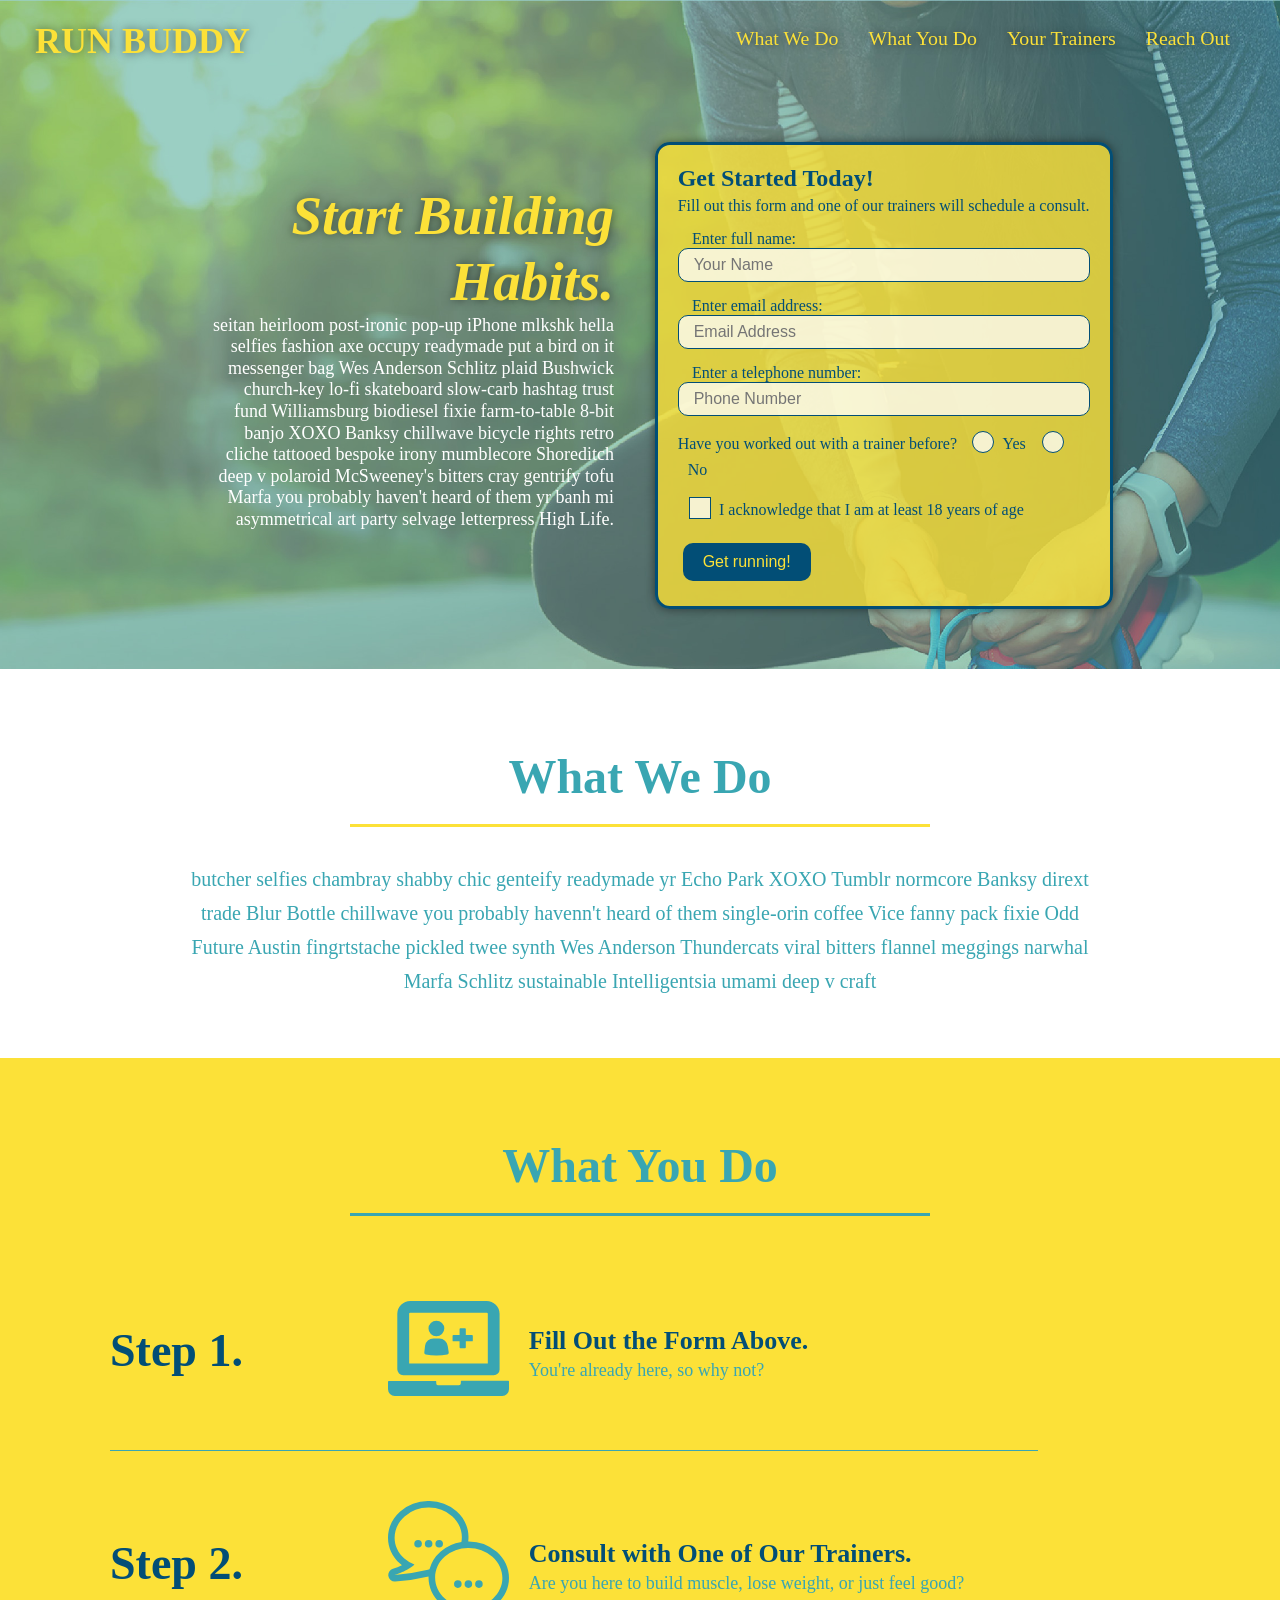
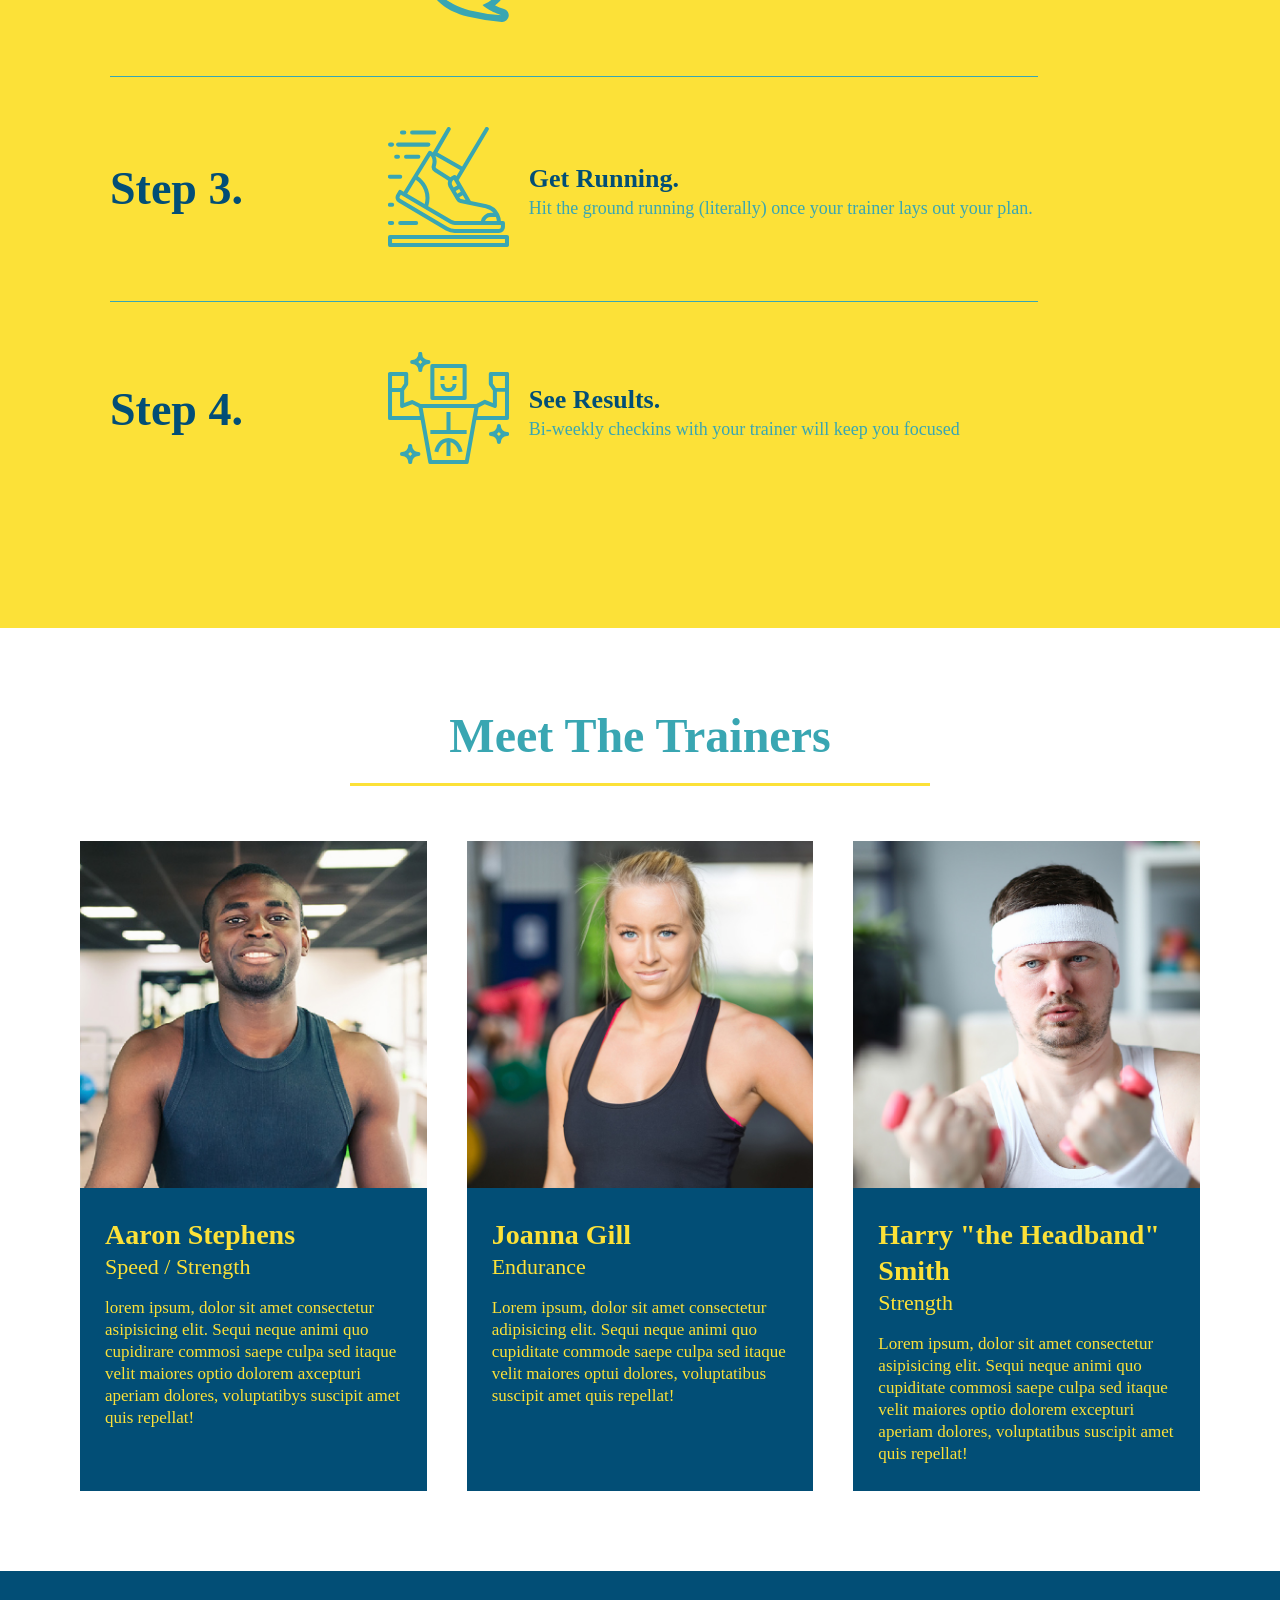
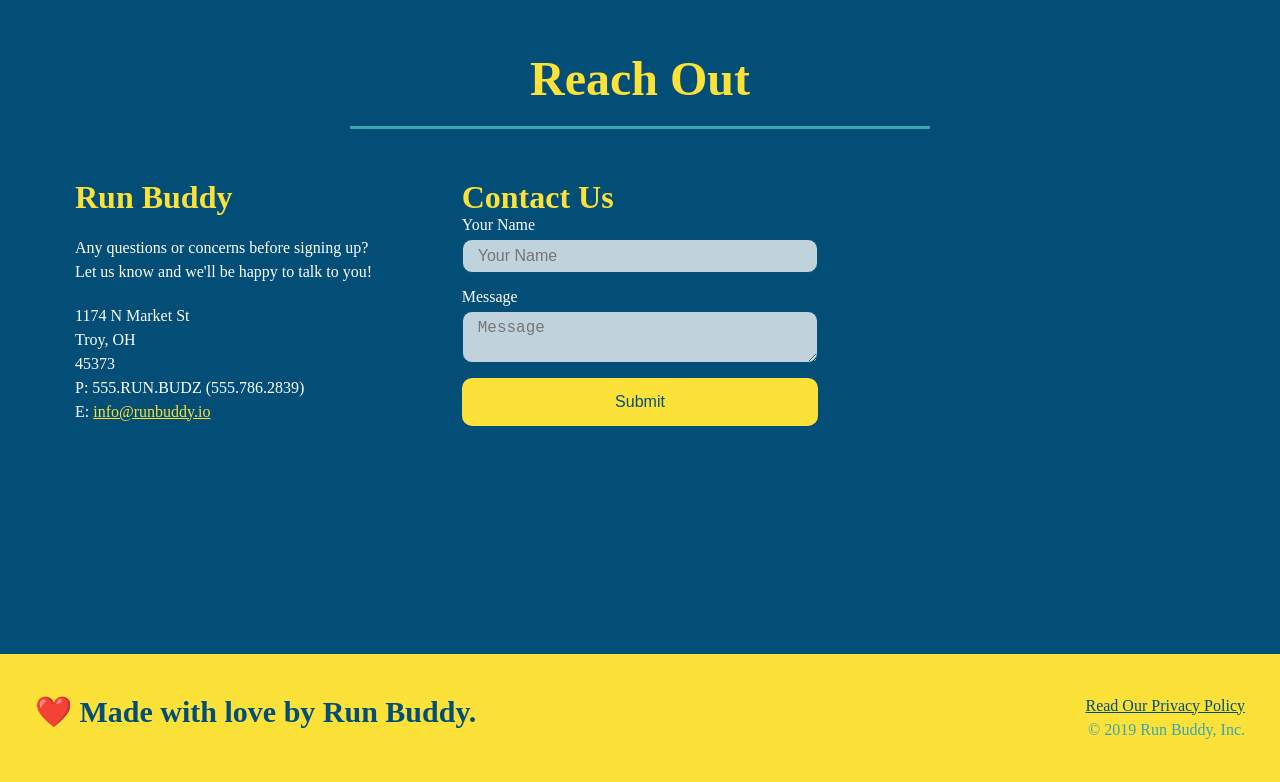
<file: index.html>
<!DOCTYPE html>
<html lang="en">
  <head>
    <meta charset="UTF-8" />
    <meta name="viewport" content="width=device-width, initial-scale=1.0" />
    <link rel="stylesheet" href="./assets/css/style.css" />
  </head>
  <body>
    <!-- navigation -->
    <header>
      <h1>
        <a href="/">RUN BUDDY</a>
      </h1>
      <nav>
        <!-- Unordered list element -->
        <ul>
          <!-- List item element -->
          <li>
            <!-- Anchor elemnet -->
            <a href="#what-we-do">What We Do</a>
          </li>
          <li>
            <a href="#what-you-do">What You Do</a>
          </li>
          <li>
            <a href="#your-trainers">Your Trainers</a>
          </li>
          <li>
            <a href="#reach-out">Reach Out</a>
          </li>
        </ul>
      </nav>
    </header>
    
    <!-- hero/jumbotron -->
    <section class="hero">
      <div class="hero-cta">
        <h2>Start Building Habits.</h2>
        <p>
          seitan heirloom post-ironic pop-up iPhone mlkshk hella selfies fashion axe occupy readymade put a bird on it messenger bag Wes Anderson Schlitz plaid Bushwick church-key lo-fi skateboard slow-carb hashtag trust fund Williamsburg biodiesel fixie farm-to-table 8-bit banjo XOXO Banksy chillwave bicycle rights retro cliche tattooed bespoke irony mumblecore Shoreditch deep v polaroid McSweeney's bitters cray gentrify tofu Marfa you probably haven't heard of them yr banh mi asymmetrical art party selvage letterpress High Life.
        </p>
      </div>
      <div class="hero-form">
        <h2>Get Started Today!</h2>
        <p>Fill out this form and one of our trainers will schedule a consult.</p>
      <!-- Add form element -->
      <form>
        <label for="name">Enter full name:</label>
        <input type="text" placeholder="Your Name" name="name" id="name" class="form-input" />
        <label for="email">Enter email address:</label>
        <input type="email" placeholder="Email Address" name="email" id="email" class="form-input" />
        <label for="phone">Enter a telephone number:</label>
        <input type="tel" placeholder="Phone Number" name="phone" id="phone" class="form-input" />
        <p>
          Have you worked out with a trainer before?
          <span class="radio-wrapper">
            <input type="radio" name="trainer-confirm" id="trainer-yes" />
            <label for="trainer-yes">Yes</label>
          </span>
          <span class="radio-wrapper">  
            <input type="radio" name="trainer-confirm" id="trainer-no" />
            <label for="trainer_no">No</label>
          </span>  
        </p>
        <p>
          <span class="checkbox-wrapper">
            <input type="checkbox" name="age-confirm" id="checkbox" />
            <label for="checkbox">I acknowledge that I am at least 18 years of age</label> 
          </span>
        </p>
        <button type="submit">
          Get running!
        </button>
      </div>     
    </section>
    <!-- end hero -->

    <!-- "what we do "-->
    <section id="what-we-do" class="intro">
      <div class="flex-row">
        <h2 class="section-title primary-border">What We Do</h2>
      </div>
      <div class="flex-row">  
        <p>
          butcher selfies chambray shabby chic genteify readymade yr Echo Park XOXO Tumblr normcore Banksy dirext trade Blur Bottle chillwave you probably havenn't heard of them single-orin coffee Vice fanny pack fixie Odd Future Austin fingrtstache pickled twee synth Wes Anderson Thundercats viral bitters flannel meggings narwhal Marfa Schlitz sustainable Intelligentsia umami deep v craft
        </p>
      </div>  
    </section>

    <!-- "what you do"-->
    <section id="what-you-do" class="steps">
      <div class="flex-row">
        <h2 class="section-title secondary-border">What You Do</h2>
      </div>   
      <div class="step">  
        <h3>Step 1.</h3> 
        <div class="step-info">
          <div class="step-img">
            <img src="./assets/images/step-1.svg" alt="" />
          </div>
          <div class="step-text">
            <h4>Fill Out the Form Above.</h4>
            <p>You're already here, so why not?</p>
          </div>
        </div>
      </div>

      <div class="step">
        <h3>Step 2.</h3>
        <div class="step-info">
          <div class="step-img">
            <img src="./assets/images/step-2.svg" alt="" />
          </div>
          <div class="step-text">
            <h4>Consult with One of Our Trainers.</h4>
            <p>Are you here to build muscle, lose weight, or just feel good?</p>
          </div>
        </div>  
      </div>

      <div class="step">
        <h3>Step 3.</h3>
        <div class="step-info">
          <div class="step-img">
            <img src="./assets/images/step-3.svg" alt="" />
          </div>
          <div class="step-text">
            <h4>Get Running.</h4>
            <p>Hit the ground running (literally) once your trainer lays out your plan.</p>
          </div>
        </div> 
      </div>

      <div class="step">
        <h3>Step 4.</h3>
        <div class="step-info">
          <div class="step-img">
            <img src="./assets/images/step-4.svg" alt="" />
          </div>
          <div class="step-text">
            <h4>See Results.</h4>
            <p>Bi-weekly checkins with your trainer will keep you focused</p>
          </div>
        </div>  
      </div>
    </section>

    <!-- "meet the trainers" section -->
    <section id="your-trainers">
      <div class="flex-row">
        <h2 class="section-title primary-border">
          Meet The Trainers
        </h2>
      </div>
      <div class="trainers">
        <article class="trainer">
          <img src="./assets/images/trainer-1.jpg" alt="Aaron Stephens in his workout clothes, ready to pump iron" />
          <div class="trainer-bio">
            <h3 class="trainer-name">Aaron Stephens</h3>
            <h4 class="trainer-role">Speed / Strength</h4>
            <p>
              lorem ipsum, dolor sit amet consectetur asipisicing elit. Sequi neque animi quo cupidirare commosi saepe culpa sed 
              itaque velit maiores optio dolorem axcepturi aperiam dolores, voluptatibys suscipit amet quis repellat!
            </p>  
          </div>
        </article>
        <article class="trainer">
          <img src="./assets/images/trainer-2.jpg" alt="Joanna Gill cooling off after a workout" />
          <div class="trainer-bio">
            <h3 class="trainer-name">Joanna Gill</h3>
            <h4 class="trainer-role">Endurance</h4>
           <p>
              Lorem ipsum, dolor sit amet consectetur adipisicing elit. Sequi neque animi quo cupiditate commode saepe culpa sed 
              itaque velit maiores optui dolores, voluptatibus suscipit amet quis repellat!
            </p>
          </div>  
        </article>
        <article class="trainer">
          <img src="./assets/images/trainer-3.jpg" alt="Harry Smith wearing a headband and lifting comically small pink weights" />
          <div class="trainer-bio">
            <h3 class="trainer-name">Harry "the Headband" Smith</h3>
            <h4 class="trainer-role">Strength</h4>
            <p>
              Lorem ipsum, dolor sit amet consectetur asipisicing elit. Sequi neque animi quo cupiditate commosi saepe culpa sed 
              itaque velit maiores optio dolorem excepturi aperiam dolores, voluptatibus suscipit amet quis repellat!
            </p>
          </div>
        </article>
      </div>  
    </section>

    <!-- "reach out" section -->
    <section id="reach-out" class="contact">
      <div class="flex-row">
        <h2 class="section-title secondary-border">Reach Out</h2>
      </div>
      <div class="contact-info">
        
        <div>
          <h3>Run Buddy</h3>
          <p>
            Any questions or concerns before signing up?
            <br />
            Let us know and we'll be happy to talk to you!
          </p>
          <address>
            1174 N Market St <br/>
            Troy, OH <br/>
            45373 <br/>
            P: 555.RUN.BUDZ (555.786.2839)<br/>
            E: <a href="mailto:info@runbuddy.io">info@runbuddy.io</a>
          </address>
        </div>
        
        <div class="contact-form">
          <h3>Contact Us</h3>
          <form>
            <label for="contact-name">Your Name</label>
            <input type="text" id="contact-name" placeholder="Your Name" />

            <label for="contact-message">Message</label>
            <textarea id="contact-message" placeholder="Message"></textarea>

            <button type="submit">Submit</button>
          </form>
        </div>

        <iframe src="https://www.google.com/maps/embed?pb=!1m18!1m12!1m3!1d3054.0340531995485!2d-84.19389358468925!3d40.052340985644065!2m3!1f0!2f0!3f0!3m2!1i1024!2i768!4f13.1!3m3!1m2!1s0x883f76ce12a5aa43%3A0x9370fe58c6675454!2s1174%20N%20Market%20St%2C%20Troy%2C%20OH%2045373!5e0!3m2!1sen!2sus!4v1635097955398!5m2!1sen!2sus"
          style="border:0;" 
          allowfullscreen="" 
          loading="lazy"></iframe>

      </div>    
    </section>

    <!-- footer -->
    <footer>
      <h2>❤️ Made with love by Run Buddy.</h2>
      <div>
        <a href="privacy-policy.html">Read Our Privacy Policy</a><br />
        &copy; 2019 Run Buddy, Inc.
      </div>  
    </footer>
  </body>
</html>
</file>
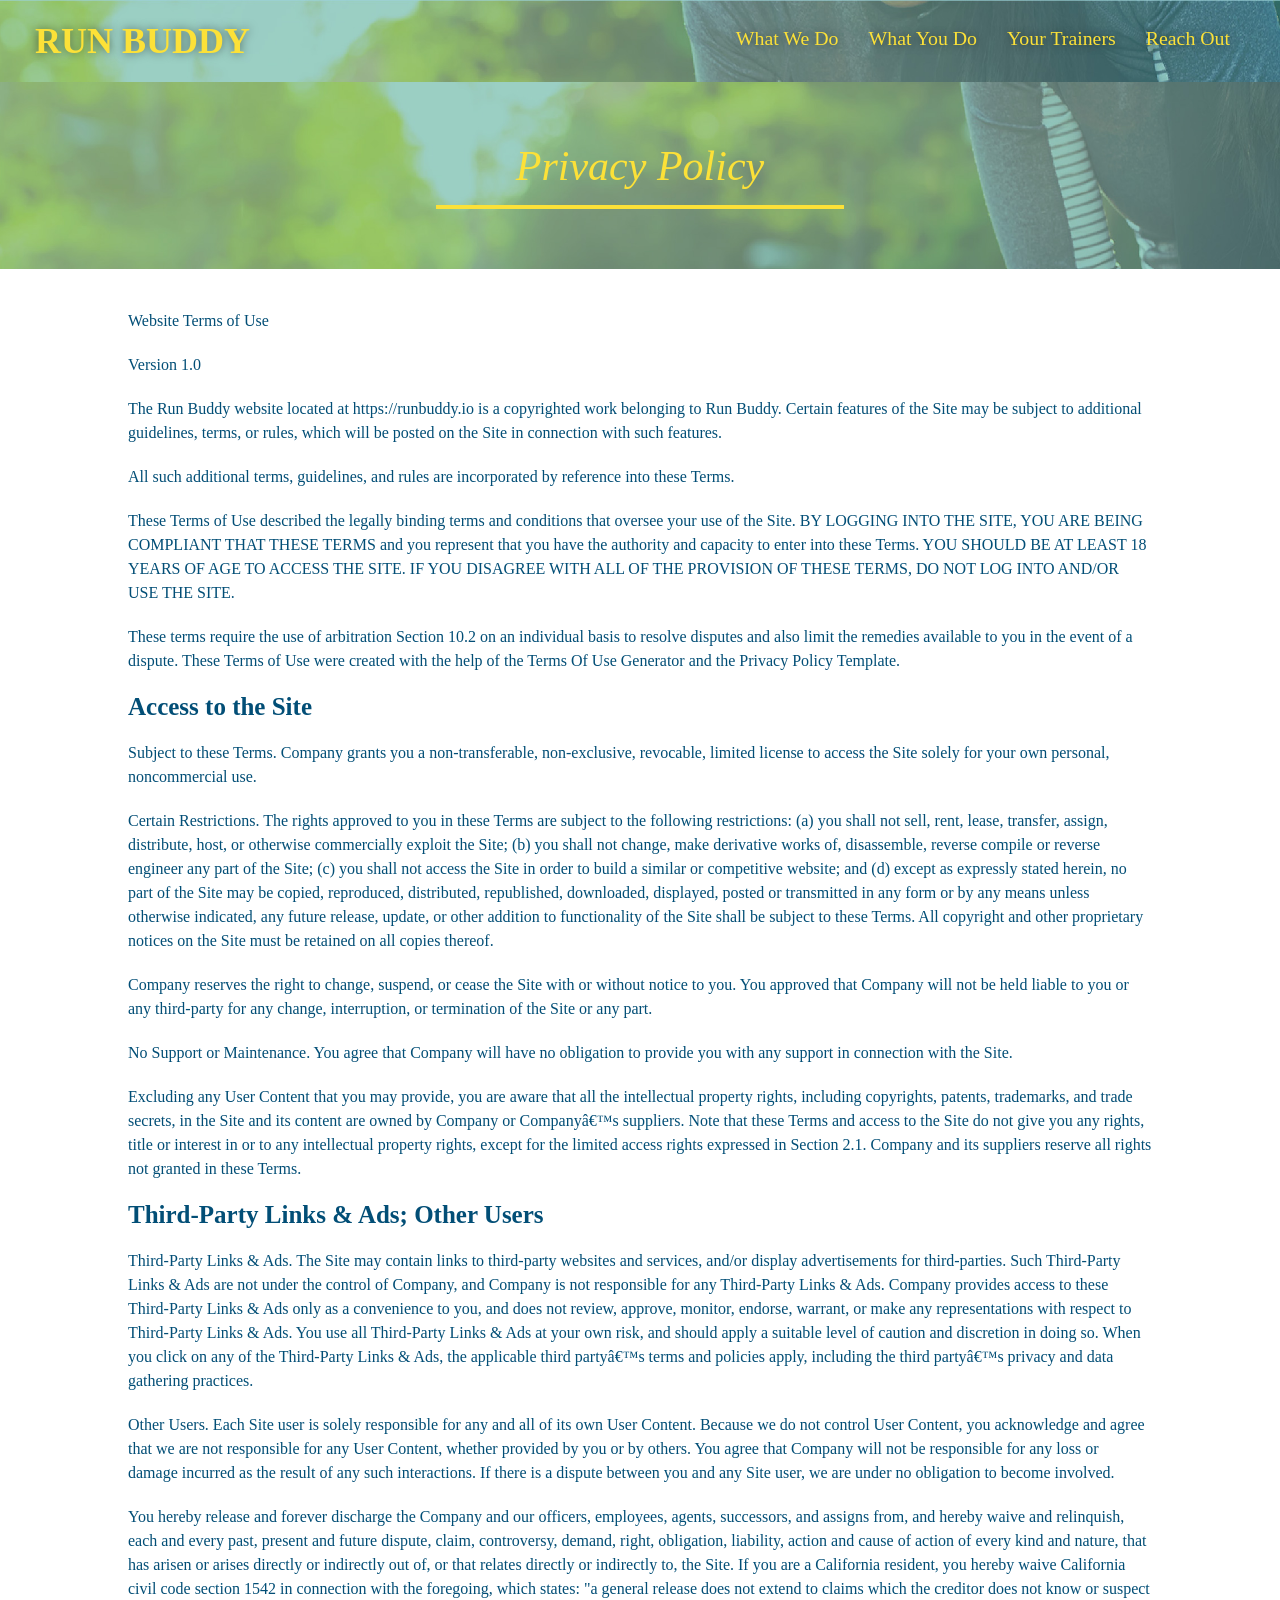
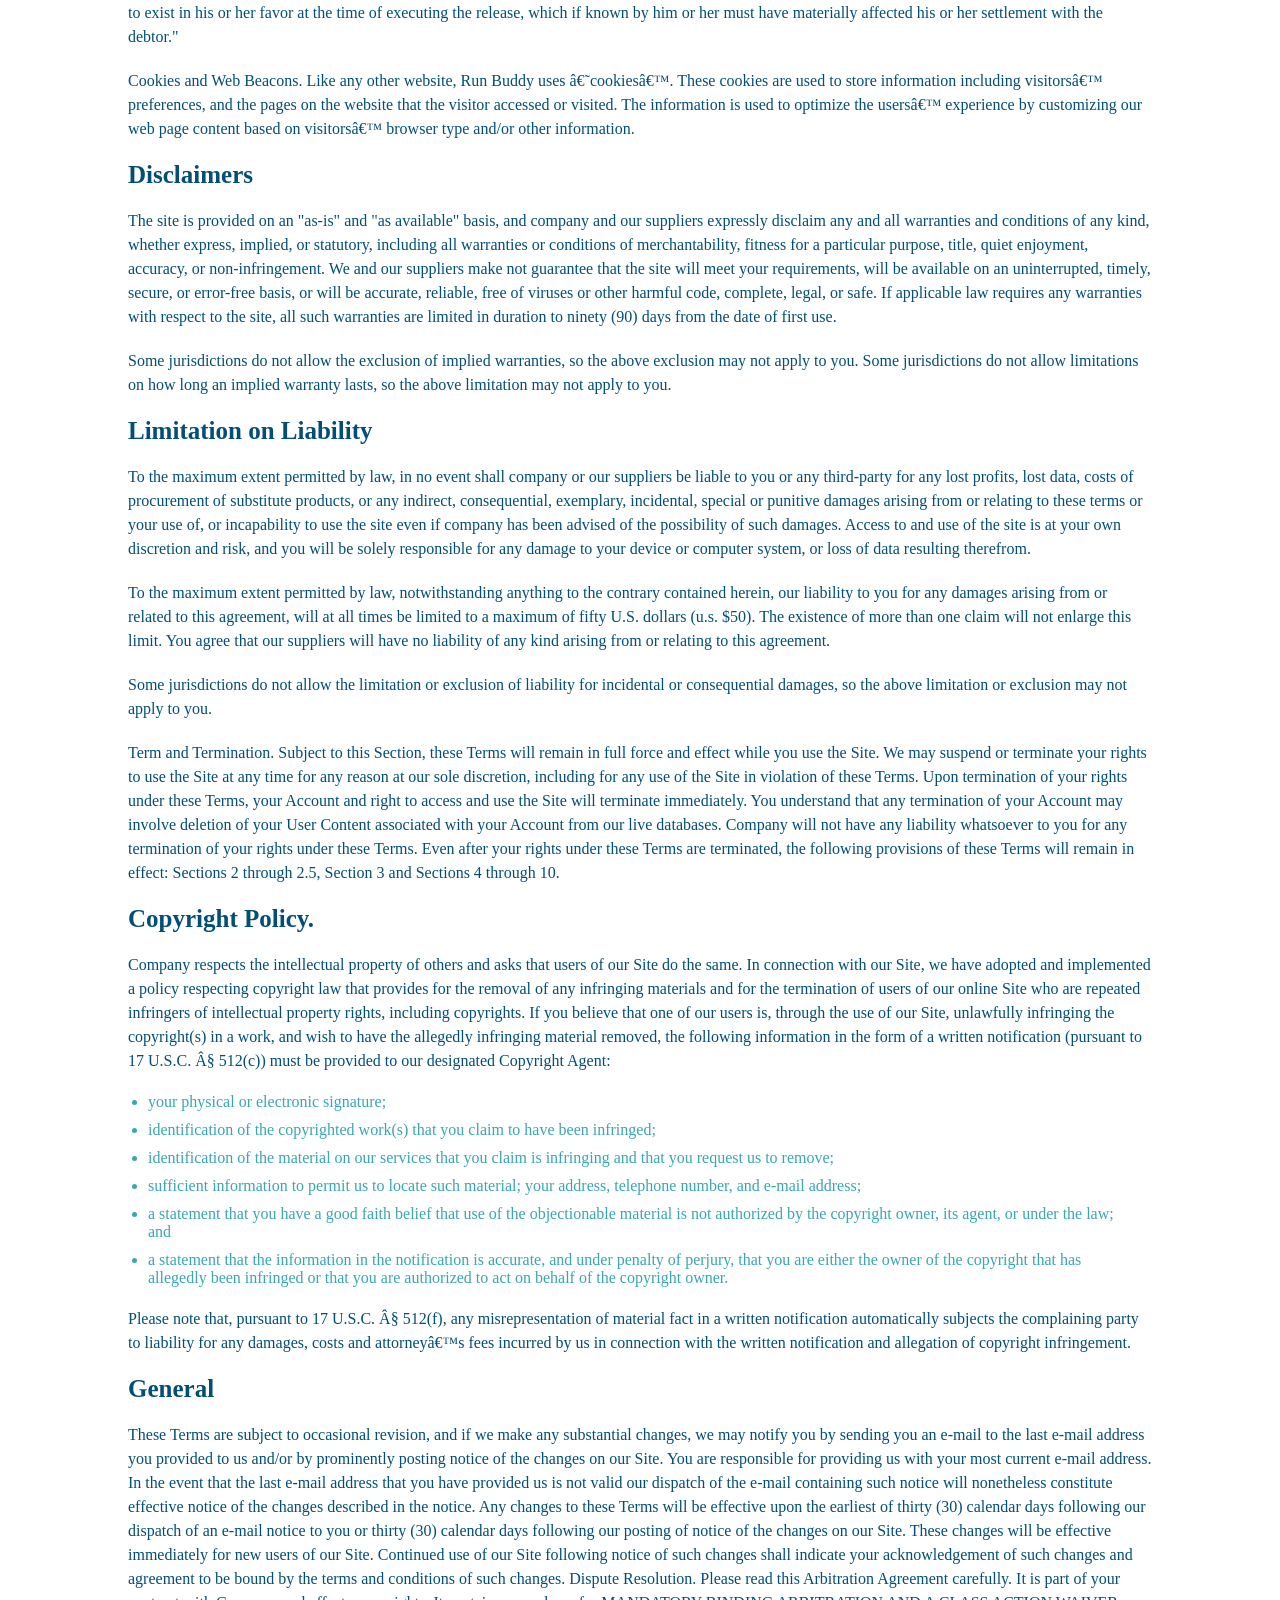
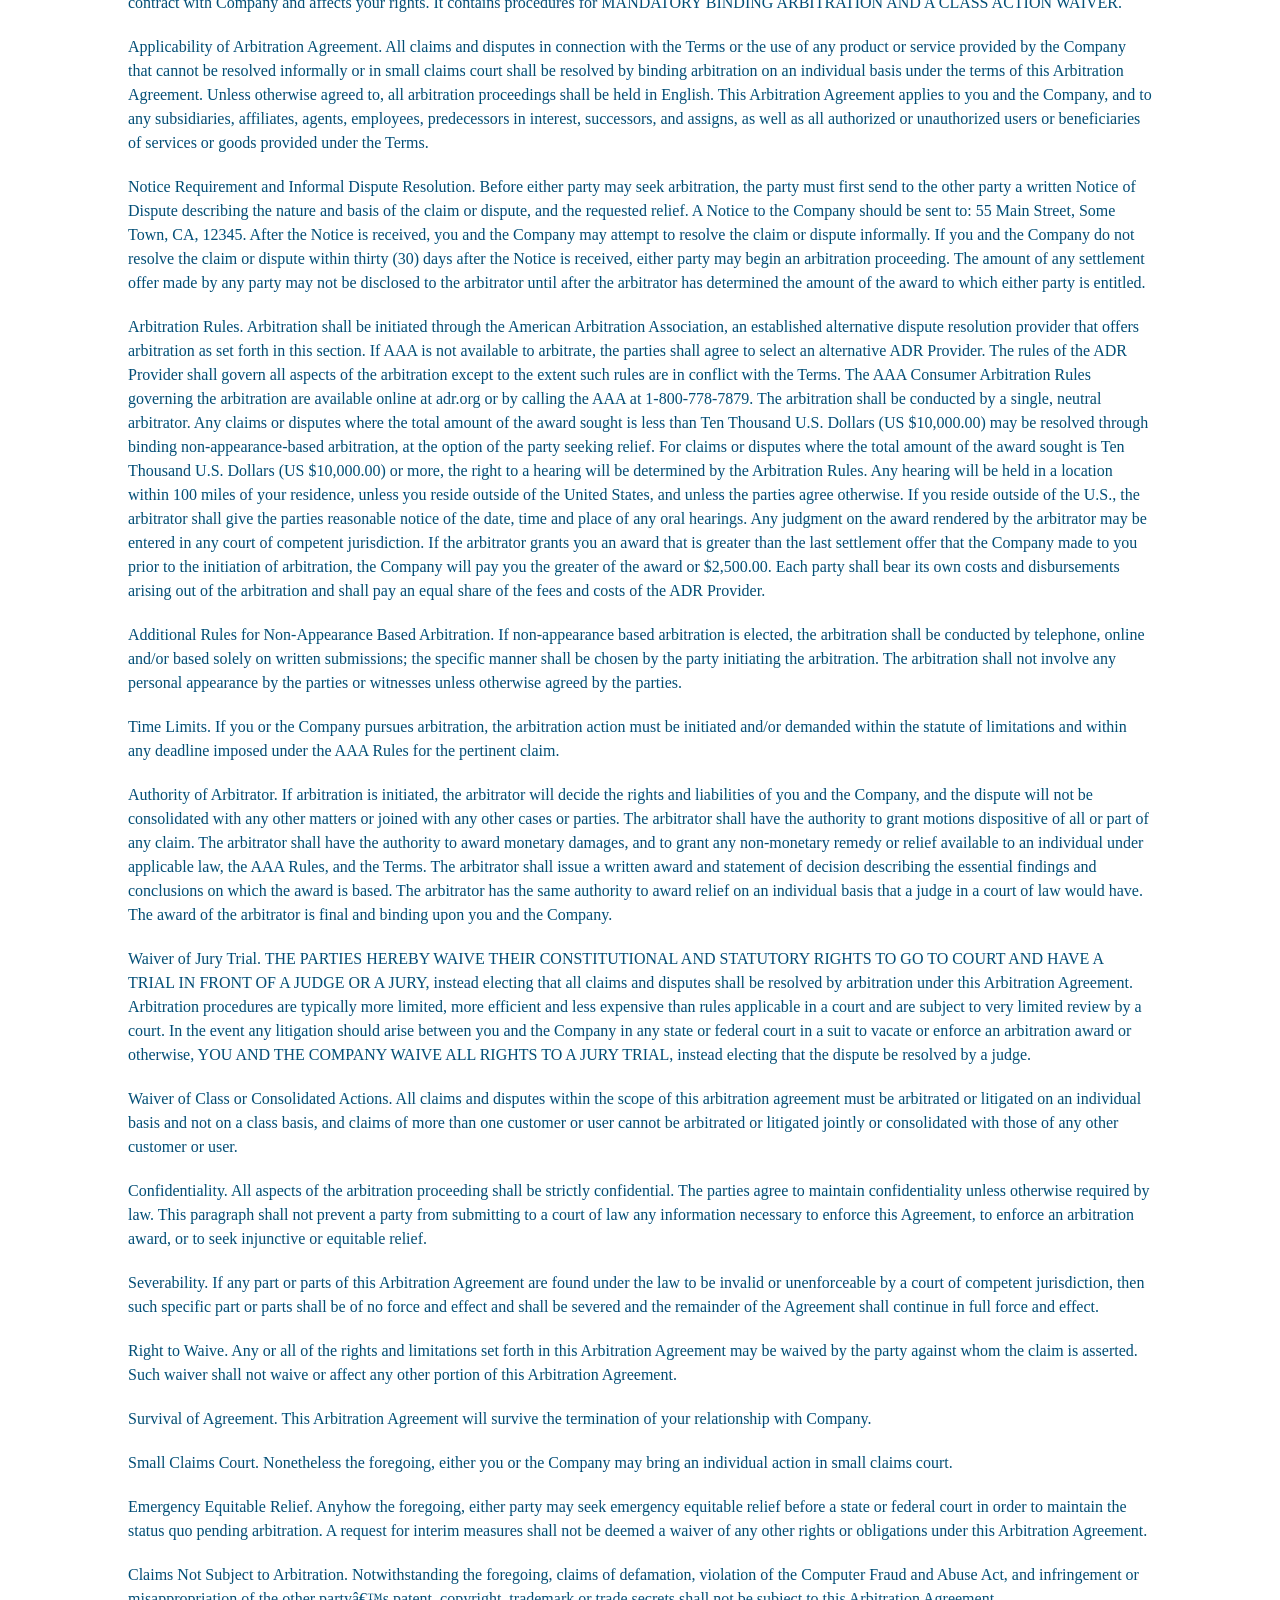
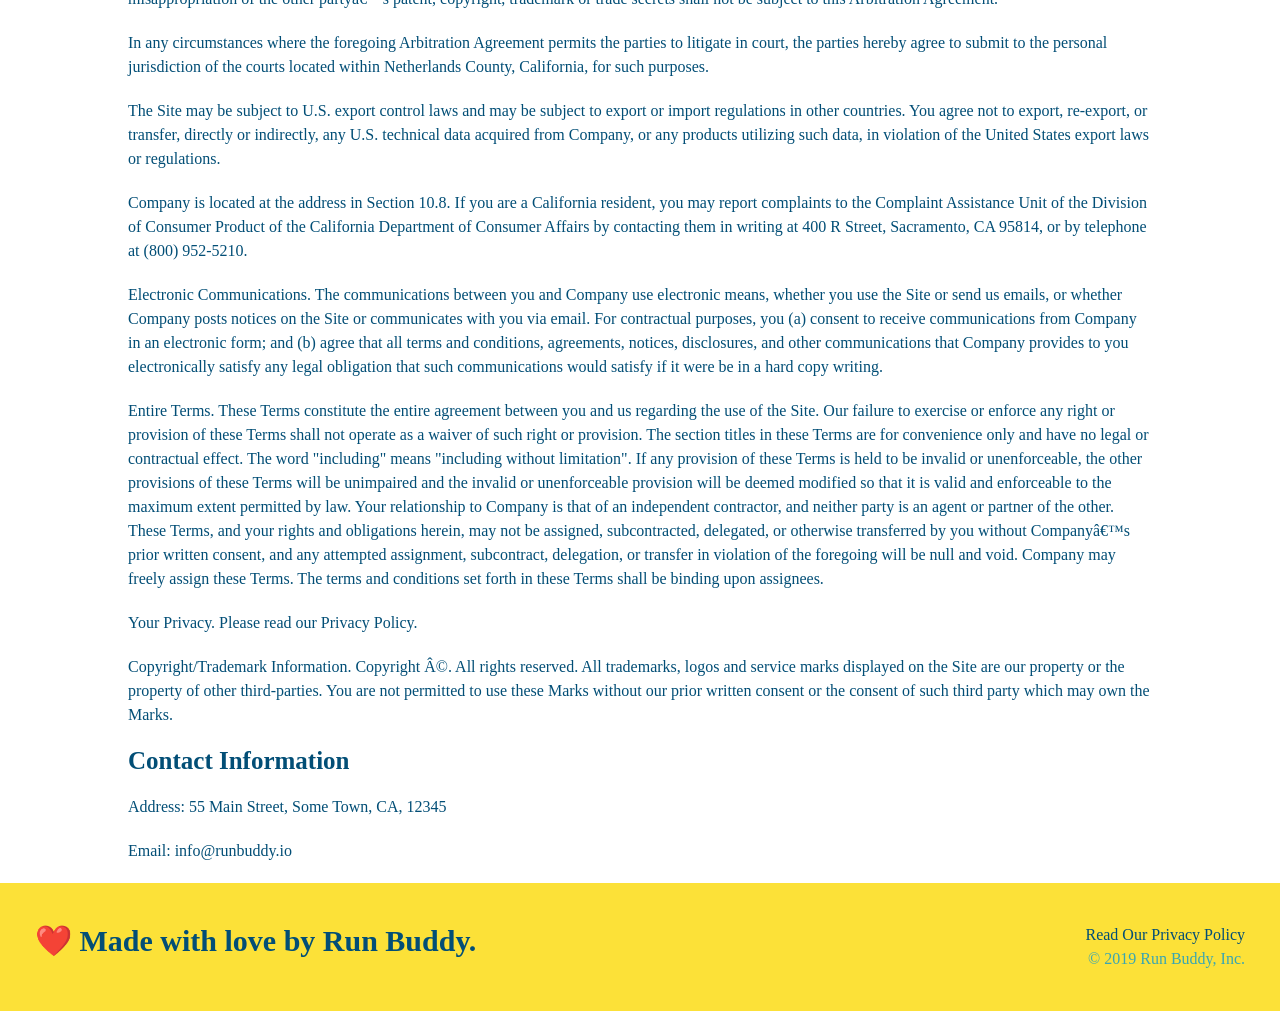
<file: privacy-policy.html>
<!DOCTYPE html>
<html lang="en">
    <head>
        <meta charset="UTF-8" />
        <meta name="viewport" content="width=device-width, initial-scale=1.0" />
        <link rel="stylesheet" href="./assets/css/style.css" />
        <link rel="stylesheet" href="./assets/css/secondary-styles.css">
        <title>Privacy Policy - Run Buddy</title>
    </head>
    <body>
        <header>
            <h1>
              <a href="/">RUN BUDDY</a>
            </h1>
            <nav>
              <!-- Unordered list element -->
              <ul>
                <!-- List item element -->
                <li>
                  <!-- Anchor elemnet -->
                  <a href="./index.html#what-we-do">What We Do</a>
                </li>
                <li>
                  <a href="./index.html#what-you-do">What You Do</a>
                </li>
                <li>
                  <a href="./index.html#your-trainers">Your Trainers</a>
                </li>
                <li>
                  <a href="./index.html#reach-out">Reach Out</a>
                </li>
              </ul>
            </nav>
          </header>
          <section class="hero">
            <h2 class="page-title">
                Privacy Policy
            </h2>
          </section>
          <article class="secondary-content">
            <p>
                Website Terms of Use
              </p>
        
              <p>
                Version 1.0
              </p>
        
              <p>
                The Run Buddy website located at https://runbuddy.io is a copyrighted work belonging to Run Buddy. Certain
                features of the Site may be subject to additional guidelines, terms, or rules, which will be posted on the Site
                in connection with such features.
              </p>
        
              <p>
                All such additional terms, guidelines, and rules are incorporated by reference into these Terms.
              </p>
        
              <p>
                These Terms of Use described the legally binding terms and conditions that oversee your use of the Site. BY
                LOGGING INTO THE SITE, YOU ARE BEING COMPLIANT THAT THESE TERMS and you represent that you have the authority
                and capacity to enter into these Terms. YOU SHOULD BE AT LEAST 18 YEARS OF AGE TO ACCESS THE SITE. IF YOU
                DISAGREE WITH ALL OF THE PROVISION OF THESE TERMS, DO NOT LOG INTO AND/OR USE THE SITE.
              </p>
        
              <p>
                These terms require the use of arbitration Section 10.2 on an individual basis to resolve disputes and also
                limit the remedies available to you in the event of a dispute. These Terms of Use were created with the help of
                the Terms Of Use Generator and the Privacy Policy Template.
              </p>
        
              <h3>
                Access to the Site
              </h3>
        
              <p>
                Subject to these Terms. Company grants you a non-transferable, non-exclusive, revocable, limited license to
                access the Site solely for your own personal, noncommercial use.
              </p>
        
              <p>
                Certain Restrictions. The rights approved to you in these Terms are subject to the following restrictions: (a)
                you shall not sell, rent, lease, transfer, assign, distribute, host, or otherwise commercially exploit the Site;
                (b) you shall not change, make derivative works of, disassemble, reverse compile or reverse engineer any part of
                the Site; (c) you shall not access the Site in order to build a similar or competitive website; and (d) except
                as expressly stated herein, no part of the Site may be copied, reproduced, distributed, republished, downloaded,
                displayed, posted or transmitted in any form or by any means unless otherwise indicated, any future release,
                update, or other addition to functionality of the Site shall be subject to these Terms. All copyright and other
                proprietary notices on the Site must be retained on all copies thereof.
              </p>
        
              <p>
                Company reserves the right to change, suspend, or cease the Site with or without notice to you. You approved
                that Company will not be held liable to you or any third-party for any change, interruption, or termination of
                the Site or any part.
              </p>
        
              <p>
                No Support or Maintenance. You agree that Company will have no obligation to provide you with any support in
                connection with the Site.
              </p>
        
              <p>
                Excluding any User Content that you may provide, you are aware that all the intellectual property rights,
                including copyrights, patents, trademarks, and trade secrets, in the Site and its content are owned by Company
                or Companyâ€™s suppliers. Note that these Terms and access to the Site do not give you any rights, title or
                interest in or to any intellectual property rights, except for the limited access rights expressed in Section
                2.1. Company and its suppliers reserve all rights not granted in these Terms.
              </p>
        
              <h3>
                Third-Party Links & Ads; Other Users
              </h3>
        
              <p>
                Third-Party Links & Ads. The Site may contain links to third-party websites and services, and/or display
                advertisements for third-parties. Such Third-Party Links & Ads are not under the control of Company, and Company
                is not responsible for any Third-Party Links & Ads. Company provides access to these Third-Party Links & Ads
                only as a convenience to you, and does not review, approve, monitor, endorse, warrant, or make any
                representations with respect to Third-Party Links & Ads. You use all Third-Party Links & Ads at your own risk,
                and should apply a suitable level of caution and discretion in doing so. When you click on any of the
                Third-Party Links & Ads, the applicable third partyâ€™s terms and policies apply, including the third partyâ€™s
                privacy and data gathering practices.
              </p>
        
              <p>
                Other Users. Each Site user is solely responsible for any and all of its own User Content. Because we do not
                control User Content, you acknowledge and agree that we are not responsible for any User Content, whether
                provided by you or by others. You agree that Company will not be responsible for any loss or damage incurred as
                the result of any such interactions. If there is a dispute between you and any Site user, we are under no
                obligation to become involved.
              </p>
        
              <p>
                You hereby release and forever discharge the Company and our officers, employees, agents, successors, and
                assigns from, and hereby waive and relinquish, each and every past, present and future dispute, claim,
                controversy, demand, right, obligation, liability, action and cause of action of every kind and nature, that has
                arisen or arises directly or indirectly out of, or that relates directly or indirectly to, the Site. If you are
                a California resident, you hereby waive California civil code section 1542 in connection with the foregoing,
                which states: "a general release does not extend to claims which the creditor does not know or suspect to exist
                in his or her favor at the time of executing the release, which if known by him or her must have materially
                affected his or her settlement with the debtor."
              </p>
        
              <p>
                Cookies and Web Beacons. Like any other website, Run Buddy uses â€˜cookiesâ€™. These cookies are used to store
                information including visitorsâ€™ preferences, and the pages on the website that the visitor accessed or visited.
                The information is used to optimize the usersâ€™ experience by customizing our web page content based on visitorsâ€™
                browser type and/or other information.
              </p>
        
              <h3>
                Disclaimers
              </h3>
        
              <p>
                The site is provided on an "as-is" and "as available" basis, and company and our suppliers expressly disclaim
                any and all warranties and conditions of any kind, whether express, implied, or statutory, including all
                warranties or conditions of merchantability, fitness for a particular purpose, title, quiet enjoyment, accuracy,
                or non-infringement. We and our suppliers make not guarantee that the site will meet your requirements, will be
                available on an uninterrupted, timely, secure, or error-free basis, or will be accurate, reliable, free of
                viruses or other harmful code, complete, legal, or safe. If applicable law requires any warranties with respect
                to the site, all such warranties are limited in duration to ninety (90) days from the date of first use.
              </p>
        
              <p>
                Some jurisdictions do not allow the exclusion of implied warranties, so the above exclusion may not apply to
                you. Some jurisdictions do not allow limitations on how long an implied warranty lasts, so the above limitation
                may not apply to you.
              </p>
        
              <h3>
                Limitation on Liability
              </h3>
        
              <p>
                To the maximum extent permitted by law, in no event shall company or our suppliers be liable to you or any
                third-party for any lost profits, lost data, costs of procurement of substitute products, or any indirect,
                consequential, exemplary, incidental, special or punitive damages arising from or relating to these terms or
                your use of, or incapability to use the site even if company has been advised of the possibility of such
                damages. Access to and use of the site is at your own discretion and risk, and you will be solely responsible
                for any damage to your device or computer system, or loss of data resulting therefrom.
              </p>
        
              <p>
                To the maximum extent permitted by law, notwithstanding anything to the contrary contained herein, our liability
                to you for any damages arising from or related to this agreement, will at all times be limited to a maximum of
                fifty U.S. dollars (u.s. $50). The existence of more than one claim will not enlarge this limit. You agree that
                our suppliers will have no liability of any kind arising from or relating to this agreement.
              </p>
        
              <p>
                Some jurisdictions do not allow the limitation or exclusion of liability for incidental or consequential
                damages, so the above limitation or exclusion may not apply to you.
              </p>
        
              <p>
                Term and Termination. Subject to this Section, these Terms will remain in full force and effect while you use
                the Site. We may suspend or terminate your rights to use the Site at any time for any reason at our sole
                discretion, including for any use of the Site in violation of these Terms. Upon termination of your rights under
                these Terms, your Account and right to access and use the Site will terminate immediately. You understand that
                any termination of your Account may involve deletion of your User Content associated with your Account from our
                live databases. Company will not have any liability whatsoever to you for any termination of your rights under
                these Terms. Even after your rights under these Terms are terminated, the following provisions of these Terms
                will remain in effect: Sections 2 through 2.5, Section 3 and Sections 4 through 10.
              </p>
        
              <h3>
                Copyright Policy.
              </h3>
        
              <p>
                Company respects the intellectual property of others and asks that users of our Site do the same. In connection
                with our Site, we have adopted and implemented a policy respecting copyright law that provides for the removal
                of any infringing materials and for the termination of users of our online Site who are repeated infringers of
                intellectual property rights, including copyrights. If you believe that one of our users is, through the use of
                our Site, unlawfully infringing the copyright(s) in a work, and wish to have the allegedly infringing material
                removed, the following information in the form of a written notification (pursuant to 17 U.S.C. Â§ 512(c)) must
                be provided to our designated Copyright Agent:
              </p>
        
              <ul>
                <li>
                  your physical or electronic signature;
                </li>
                <li>
                  identification of the copyrighted work(s) that you claim to have been infringed;
                </li>
                <li>
                  identification of the material on our services that you claim is infringing and that you request us to remove;
                </li>
                <li>
                  sufficient information to permit us to locate such material; your address, telephone number, and e-mail
                  address;
                </li>
                <li>
                  a statement that you have a good faith belief that use of the objectionable material is not authorized by the
                  copyright owner, its agent, or under the law; and
                </li>
                <li>
                  a statement that the information in the notification is accurate, and under penalty of perjury, that you are
                  either the owner of the copyright that has allegedly been infringed or that you are authorized to act on
                  behalf of the copyright owner.
                </li>
              </ul>
        
              <p>
                Please note that, pursuant to 17 U.S.C. Â§ 512(f), any misrepresentation of material fact in a written
                notification automatically subjects the complaining party to liability for any damages, costs and attorneyâ€™s
                fees incurred by us in connection with the written notification and allegation of copyright infringement.
              </p>
        
              <h3>
                General
              </h3>
        
              <p>
                These Terms are subject to occasional revision, and if we make any substantial changes, we may notify you by
                sending you an e-mail to the last e-mail address you provided to us and/or by prominently posting notice of the
                changes on our Site. You are responsible for providing us with your most current e-mail address. In the event
                that the last e-mail address that you have provided us is not valid our dispatch of the e-mail containing such
                notice will nonetheless constitute effective notice of the changes described in the notice. Any changes to these
                Terms will be effective upon the earliest of thirty (30) calendar days following our dispatch of an e-mail
                notice to you or thirty (30) calendar days following our posting of notice of the changes on our Site. These
                changes will be effective immediately for new users of our Site. Continued use of our Site following notice of
                such changes shall indicate your acknowledgement of such changes and agreement to be bound by the terms and
                conditions of such changes. Dispute Resolution. Please read this Arbitration Agreement carefully. It is part of
                your contract with Company and affects your rights. It contains procedures for MANDATORY BINDING ARBITRATION AND
                A CLASS ACTION WAIVER.
              </p>
        
              <p>
                Applicability of Arbitration Agreement. All claims and disputes in connection with the Terms or the use of any
                product or service provided by the Company that cannot be resolved informally or in small claims court shall be
                resolved by binding arbitration on an individual basis under the terms of this Arbitration Agreement. Unless
                otherwise agreed to, all arbitration proceedings shall be held in English. This Arbitration Agreement applies to
                you and the Company, and to any subsidiaries, affiliates, agents, employees, predecessors in interest,
                successors, and assigns, as well as all authorized or unauthorized users or beneficiaries of services or goods
                provided under the Terms.
              </p>
        
              <p>
                Notice Requirement and Informal Dispute Resolution. Before either party may seek arbitration, the party must
                first send to the other party a written Notice of Dispute describing the nature and basis of the claim or
                dispute, and the requested relief. A Notice to the Company should be sent to: 55 Main Street, Some Town, CA,
                12345. After the Notice is received, you and the Company may attempt to resolve the claim or dispute informally.
                If you and the Company do not resolve the claim or dispute within thirty (30) days after the Notice is received,
                either party may begin an arbitration proceeding. The amount of any settlement offer made by any party may not
                be disclosed to the arbitrator until after the arbitrator has determined the amount of the award to which either
                party is entitled.
              </p>
        
              <p>
                Arbitration Rules. Arbitration shall be initiated through the American Arbitration Association, an established
                alternative dispute resolution provider that offers arbitration as set forth in this section. If AAA is not
                available to arbitrate, the parties shall agree to select an alternative ADR Provider. The rules of the ADR
                Provider shall govern all aspects of the arbitration except to the extent such rules are in conflict with the
                Terms. The AAA Consumer Arbitration Rules governing the arbitration are available online at adr.org or by
                calling the AAA at 1-800-778-7879. The arbitration shall be conducted by a single, neutral arbitrator. Any
                claims or disputes where the total amount of the award sought is less than Ten Thousand U.S. Dollars (US
                $10,000.00) may be resolved through binding non-appearance-based arbitration, at the option of the party seeking
                relief. For claims or disputes where the total amount of the award sought is Ten Thousand U.S. Dollars (US
                $10,000.00) or more, the right to a hearing will be determined by the Arbitration Rules. Any hearing will be
                held in a location within 100 miles of your residence, unless you reside outside of the United States, and
                unless the parties agree otherwise. If you reside outside of the U.S., the arbitrator shall give the parties
                reasonable notice of the date, time and place of any oral hearings. Any judgment on the award rendered by the
                arbitrator may be entered in any court of competent jurisdiction. If the arbitrator grants you an award that is
                greater than the last settlement offer that the Company made to you prior to the initiation of arbitration, the
                Company will pay you the greater of the award or $2,500.00. Each party shall bear its own costs and
                disbursements arising out of the arbitration and shall pay an equal share of the fees and costs of the ADR
                Provider.
              </p>
        
              <p>
                Additional Rules for Non-Appearance Based Arbitration. If non-appearance based arbitration is elected, the
                arbitration shall be conducted by telephone, online and/or based solely on written submissions; the specific
                manner shall be chosen by the party initiating the arbitration. The arbitration shall not involve any personal
                appearance by the parties or witnesses unless otherwise agreed by the parties.
              </p>
        
              <p>
                Time Limits. If you or the Company pursues arbitration, the arbitration action must be initiated and/or demanded
                within the statute of limitations and within any deadline imposed under the AAA Rules for the pertinent claim.
              </p>
        
              <p>
                Authority of Arbitrator. If arbitration is initiated, the arbitrator will decide the rights and liabilities of
                you and the Company, and the dispute will not be consolidated with any other matters or joined with any other
                cases or parties. The arbitrator shall have the authority to grant motions dispositive of all or part of any
                claim. The arbitrator shall have the authority to award monetary damages, and to grant any non-monetary remedy
                or relief available to an individual under applicable law, the AAA Rules, and the Terms. The arbitrator shall
                issue a written award and statement of decision describing the essential findings and conclusions on which the
                award is based. The arbitrator has the same authority to award relief on an individual basis that a judge in a
                court of law would have. The award of the arbitrator is final and binding upon you and the Company.
              </p>
        
              <p>
                Waiver of Jury Trial. THE PARTIES HEREBY WAIVE THEIR CONSTITUTIONAL AND STATUTORY RIGHTS TO GO TO COURT AND HAVE
                A TRIAL IN FRONT OF A JUDGE OR A JURY, instead electing that all claims and disputes shall be resolved by
                arbitration under this Arbitration Agreement. Arbitration procedures are typically more limited, more efficient
                and less expensive than rules applicable in a court and are subject to very limited review by a court. In the
                event any litigation should arise between you and the Company in any state or federal court in a suit to vacate
                or enforce an arbitration award or otherwise, YOU AND THE COMPANY WAIVE ALL RIGHTS TO A JURY TRIAL, instead
                electing that the dispute be resolved by a judge.
              </p>
        
              <p>
                Waiver of Class or Consolidated Actions. All claims and disputes within the scope of this arbitration agreement
                must be arbitrated or litigated on an individual basis and not on a class basis, and claims of more than one
                customer or user cannot be arbitrated or litigated jointly or consolidated with those of any other customer or
                user.
              </p>
        
              <p>
                Confidentiality. All aspects of the arbitration proceeding shall be strictly confidential. The parties agree to
                maintain confidentiality unless otherwise required by law. This paragraph shall not prevent a party from
                submitting to a court of law any information necessary to enforce this Agreement, to enforce an arbitration
                award, or to seek injunctive or equitable relief.
              </p>
        
              <p>
                Severability. If any part or parts of this Arbitration Agreement are found under the law to be invalid or
                unenforceable by a court of competent jurisdiction, then such specific part or parts shall be of no force and
                effect and shall be severed and the remainder of the Agreement shall continue in full force and effect.
              </p>
        
              <p>
                Right to Waive. Any or all of the rights and limitations set forth in this Arbitration Agreement may be waived
                by the party against whom the claim is asserted. Such waiver shall not waive or affect any other portion of this
                Arbitration Agreement.
              </p>
        
              <p>
                Survival of Agreement. This Arbitration Agreement will survive the termination of your relationship with
                Company.
              </p>
        
              <p>
                Small Claims Court. Nonetheless the foregoing, either you or the Company may bring an individual action in small
                claims court.
              </p>
        
              <p>
                Emergency Equitable Relief. Anyhow the foregoing, either party may seek emergency equitable relief before a
                state or federal court in order to maintain the status quo pending arbitration. A request for interim measures
                shall not be deemed a waiver of any other rights or obligations under this Arbitration Agreement.
              </p>
        
              <p>
                Claims Not Subject to Arbitration. Notwithstanding the foregoing, claims of defamation, violation of the
                Computer Fraud and Abuse Act, and infringement or misappropriation of the other partyâ€™s patent, copyright,
                trademark or trade secrets shall not be subject to this Arbitration Agreement.
              </p>
        
              <p>
                In any circumstances where the foregoing Arbitration Agreement permits the parties to litigate in court, the
                parties hereby agree to submit to the personal jurisdiction of the courts located within Netherlands County,
                California, for such purposes.
              </p>
        
              <p>
                The Site may be subject to U.S. export control laws and may be subject to export or import regulations in other
                countries. You agree not to export, re-export, or transfer, directly or indirectly, any U.S. technical data
                acquired from Company, or any products utilizing such data, in violation of the United States export laws or
                regulations.
              </p>
        
              <p>
                Company is located at the address in Section 10.8. If you are a California resident, you may report complaints
                to the Complaint Assistance Unit of the Division of Consumer Product of the California Department of Consumer
                Affairs by contacting them in writing at 400 R Street, Sacramento, CA 95814, or by telephone at (800) 952-5210.
              </p>
        
              <p>
                Electronic Communications. The communications between you and Company use electronic means, whether you use the
                Site or send us emails, or whether Company posts notices on the Site or communicates with you via email. For
                contractual purposes, you (a) consent to receive communications from Company in an electronic form; and (b)
                agree that all terms and conditions, agreements, notices, disclosures, and other communications that Company
                provides to you electronically satisfy any legal obligation that such communications would satisfy if it were be
                in a hard copy writing.
              </p>
        
              <p>
                Entire Terms. These Terms constitute the entire agreement between you and us regarding the use of the Site. Our
                failure to exercise or enforce any right or provision of these Terms shall not operate as a waiver of such right
                or provision. The section titles in these Terms are for convenience only and have no legal or contractual
                effect. The word "including" means "including without limitation". If any provision of these Terms is held to be
                invalid or unenforceable, the other provisions of these Terms will be unimpaired and the invalid or
                unenforceable provision will be deemed modified so that it is valid and enforceable to the maximum extent
                permitted by law. Your relationship to Company is that of an independent contractor, and neither party is an
                agent or partner of the other. These Terms, and your rights and obligations herein, may not be assigned,
                subcontracted, delegated, or otherwise transferred by you without Companyâ€™s prior written consent, and any
                attempted assignment, subcontract, delegation, or transfer in violation of the foregoing will be null and void.
                Company may freely assign these Terms. The terms and conditions set forth in these Terms shall be binding upon
                assignees.
              </p>
        
              <p>
                Your Privacy. Please read our Privacy Policy.
              </p>
        
              <p>
                Copyright/Trademark Information. Copyright Â©. All rights reserved. All trademarks, logos and service marks
                displayed on the Site are our property or the property of other third-parties. You are not permitted to use
                these Marks without our prior written consent or the consent of such third party which may own the Marks.
              </p>
        
              <h3>
                Contact Information
              </h3>
        
              <p>
                Address: 55 Main Street, Some Town, CA, 12345
              </p>
        
              <p>
                Email: info@runbuddy.io
              </p>
        
          </article>
          <footer>
            <h2>❤️ Made with love by Run Buddy.</h2>
            <div>
              <a>Read Our Privacy Policy</a><br />
              &copy; 2019 Run Buddy, Inc.
            </div>  
          </footer>
    </body>
</html>
</file>
<file: assets/css/style.css>
/* REACH OUT STYLES START */

:root {
  --primary-color: #fce138;
  --secondary-color: #024e76;
  --tertiary-color: #39a6b2;
}

* {
  margin: 0;
  padding: 0;
  box-sizing: border-box;
}

.section-title {
  font-size: 48px;
  color: var(secondary-color);
  border-bottom: 3px solid;
  padding: 20px;
  text-align: center;
  margin: 0 auto 35px auto;
  width: 50%;
}

.primary-border {
  border-color: var(--primary-color);
}

.secondary-border {
  border-color: var(--tertiary-color);
}

/* apply styles to <header> */
header {
  padding: 20px 35px;
  background-color: var(--tertiary-color);
  display: flex;
  justify-content: space-between;
  flex-wrap: wrap;
  position: -webkit-sticky;
  position: sticky;
  top: 0;
  background-image: url(../images/hero-bg.jpg);
  background-size: cover;
  background-position: 80%;
  background-attachment: fixed;
  z-index: 9999;
}

header h1 {
  font-weight: bold;
  font-size: 36px;
  color: var(--primary-color);
  margin: 0;
  text-shadow: 0 0 10px rgba(0, 0, 0, 0.5);
}

header a {
  text-decoration: none;
  color: var(--primary-color);
}

header nav {
  margin: 7px 0;
}

header nav ul {
  display: flex;
  flex-wrap: wrap;
  justify-content: space-between;
  align-items: center;
  list-style: none;
}

header nav ul li a {
  padding: 10px 15px;
  font-weight: lighter;
  font-size: 1.55vw;
  text-shadow: 0 0 10px rgba(0, 0, 0, 0.5);
}

header nav ul li a:hover {
  background: var(--primary-color);
  color: var(--secondary-color);
  border-radius: 15px;
  text-shadow: none;
}

body {
  /* more on this crazy alphanumrtical value in a minute! */
  color: var(--tertiary-color);
  font-famliy: Helvetica, Arial, sans-serif;
}

footer {
  background: var(--primary-color);
  width: 100%;
  padding: 40px 35px;
  display: flex;
  justify-content: space-between;
  flex-wrap: wrap;
}

footer h2 {
  color: var(--secondary-color);
  font-size: 30px;
  margin: 0;
}

footer div {
  line-height: 1.5;
  text-align: right;
}

footer a {
  color: var(--secondary-color);
}

section {
  padding: 60px;
}

/* Hero Style Start */
.hero {
  background-image: url(../images/hero-bg.jpg);
  background-size: cover;
  background-position: 80%;
  background-attachment: fixed;
  display: flex;
  justify-content: center;
  flex-wrap: wrap;
  align-items: flex-start;
}
/* Hero Style End */

/* Hero Form Start */
.hero-form {
  color: var(--secondary-color);
  background-color: rgba(252, 225, 56, 0.8);
  padding: 20px;
  border-style: solid;
  border-width: 3px;
  border-color: var(--secondary-color);
  box-shadow: 0 0 10px rgba(0, 0, 0, 0.5);
  border-radius: 15px;
}

.checkbox-wrapper input,
.radio-wrapper input {
  opacity: 0;
}

.checkbox-wrapper label,
.radio-wrapper label {
  position: relative;
  left: 10px;
  margin: 10px;
  line-height: 1.6;
}

.checkbox-wrapper label::before,
.radio-wrapper label::before {
  content: "";
  height: 20px;
  width: 20px;
  background: rgba(255, 255, 255, 0.75);
  border: 1px solid var(--secondary-color);
  position: absolute;
  top: -4px;
  left: -30px;
}

.radio-wrapper label::before {
  border-radius: 50%;
}

.radio-wrapper label::after {
  content: "";
  width: 20px;
  height: 20px;
  border-radius: 50%;
  background: var(--secondary-color);
  position: absolute;
  left: -29px;
  top: -3px;
  background-image: radial-gradient(
    circle,
    var(--tertiary-color),
    var(--secondary-color)
  );
}

.checkbox-wrapper label::after {
  content: "";
  height: 6px;
  width: 14px;
  border-left: 2px solid var(--secondary-color);
  border-bottom: 2px solid var(--secondary-color);
  position: absolute;
  left: -26px;
  top: 1px;
  transform: rotate(-58deg);
}

.checkbox-wrapper input + label::after,
.radio-wrapper input + label::after {
  content: none;
}

.checkbox-wrapper input:checked + label::after,
.radio-wrapper input:checked + label::after {
  content: "";
}

.hero-form h3 {
  font-size: 24px;
  margin: 0px;
}

.hero-form p {
  margin: 5px 0 15px 0;
}

.form-input {
  font-size: 16px;
  width: 100%;
  color: var(--secondary-color);
  border: 1px solid var(--secondary-color);
  display: block;
  margin-bottom: 15px;
  padding: 7px 15px;
  border-radius: 10px;
  background-color: rgba(255, 255, 255, 0.75);
}

.form-input:focus {
  background-color: rgba(255, 255, 255, 1);
  outline: none;
}

.hero-form label {
  margin: 0 5px;
  width: 40%;
  margin: 3.5%;
}

.hero-cta {
  width: 35%;
  text-align: right;
  margin: 3.5%;
  color: #fff;
  font-size: 18px;
  line-height: 1.2;
}

.hero-cta h2 {
  font-style: italic;
  font-size: 55px;
  color: var(--primary-color);
  text-shadow: 0 0 10px rgba(0, 0, 0, 0.5);
}

.hero-form button {
  background-color: var(--secondary-color);
  color: var(--primary-color);
  padding: 10px 20px;
  margin: 5px;
  border: none;
  font-size: 16px;
  border-radius: 10px;
}

.hero-form button:hover {
  background-color: var(--tertiary-color);
}

.intro p {
  margin: 0 auto;
  line-height: 1.7;
  color: var(--tertiary-color);
  width: 80%;
  font-size: 20px;
  text-align: center;
}

.step {
  margin: 50px;
  padding-bottom: 50px;
  width: 80%;
  border-bottom: 1px solid var(--tertiary-color);
  display: flex;
  flex-wrap: wrap;
  align-items: center;
  justify-content: space-between;
}

.step:last-child {
  border-bottom: none;
}

.step-info {
  flex: 2 70%;
  display: flex;
  flex-wrap: wrap;
  align-items: center;
}

.steps {
  background: var(--primary-color);
}

.step h3 {
  color: var(--secondary-color);
  font-size: 46px;
  flex: 1 30%;
}

.step-text {
  flex: 12;
}

.step-img {
  flex: 1 12%;
  margin-right: 20px;
}

.step-img img {
  max-width: 100%;
}

.step-text p {
  color: var(--tertiary-color);
  font-size: 18px;
}

.step-text h4 {
  font-size: 26px;
  line-height: 1.5;
  color: var(--secondary-color);
}

.trainers {
  width: 100%;
  margin: 0 auto;
  display: flex;
  flex-wrap: wrap;
  justify-content: space-around;
}
.trainer {
  margin: 20px;
  background: var(--secondary-color);
  color: var(--primary-color);
  flex: 1;
}

.trainer img {
  width: 100%;
}

.trainer-bio {
  padding: 25px;
  line-height: 1.3;
}

.trainer-bio h3 {
  font-size: 28px;
}

.trainer-bio h4 {
  font-weight: lighter;
  font-size: 22px;
  margin-bottom: 15px;
}

.trainer-bio p {
  font-size: 17px;
}

.text-left {
  text-align: left;
}

.text-right {
  text-align: right;
}

.flex-row {
  display: flex;
}

.contact {
  background: var(--secondary-color);
}

.contact h2 {
  color: var(--primary-color);
}

.contact-info {
  display: flex;
  justify-content: space-between;
  flex-wrap: wrap;
}
.contact-info > * {
  flex: 1;
  margin: 15px;
}

.contact-info iframe {
  height: 400px;
}

.contact-info div {
  color: white;
}

.contact-info h3 {
  color: var(--primary-color);
  font-size: 32px;
}

.contact-info p,
.contact-info address {
  margin: 20px 0;
  line-height: 1.5;
  font-size: 16px;
  font-style: normal;
}

.contact-info a {
  color: var(--primary-color);
}

.contact-form input,
.contact-form textarea {
  border: 1px solid var(--secondary-color);
  display: block;
  padding: 7px 15px;
  font-size: 16px;
  color: var(--secondary-color);
  width: 100%;
  margin-bottom: 15px;
  margin-top: 5px;
  border-radius: 10px;
  background-color: rgba(255, 255, 255, 0.75);
}

.contact-form input:focus,
.contact-form textarea:focus {
  background-color: rgba(255, 255, 255, 1);
  outline: none;
}

.contact-form button {
  width: 100%;
  border: none;
  background: var(--primary-color);
  color: var(--secondary-color);
  text-align: center;
  padding: 15px 0;
  font-size: 16px;
  border-radius: 10px;
}

.contact-form button:hover {
  color: var(--primary-color);
  background: var(--tertiary-color);
}

/* MEDIA QUERY FOR SMALLER DESKTOP SCREENS AND SMALLER */
@media screen and (max-width: 980px) {
  header {
    padding-bottom: 0;
    justify-content: center;
    position: relative;
  }

  header h1 {
    width: 100%;
    text-align: center;
  }

  header nav ul {
    margin-top: 20px;
    width: 100%;
    justify-content: center;
  }

  header nav ul li a {
    font-size: 20px;
  }

  footer h2 footer div {
    text-align: center;
    width: 100%;
  }

  .hero-cta,
  .hero-form {
    width: 100%;
  }

  .hero-cta {
    text-align: center;
  }

  .section-title {
    width: 80%;
  }

  .trainer {
    flex: 0 70%;
  }
  .contact-info iframe {
    flex: 1 100%;
  }
}

/* MEDIA QUERY FOR TABLETS AND SMALLER */
@media screen and (max-width: 768px) {
  section {
    padding: 30px 15px;
  }

  .step h3 {
    flex: 1 100%;
    text-align: center;
  }

  .step-info {
    flex: 2 100%;
    text-align: center;
    justify-content: center;
  }

  .step-img {
    flex: 0 32%;
    margin-right: 0;
    margin-top: 15px;
    margin-bottom: 15px;
  }

  .step-text {
    flex: 100%;
  }
}

/* MEDIA QUERY FOR MOBILE PHONES AND SMALLER */
@media screen AND (max-width: 575px) {
  .hero-form button {
    width: 100%;
  }

  .section-title {
    width: 95%;
  }

  .intro p {
    width: 100%;
  }

  .trainer {
    flex: 0 100%;
  }

  .contact-info {
    text-align: center;
  }

  .contact-info > * {
    flex: 0 100%;
  }

  .contact-form {
    order: 3;
  }
}
</file>
<file: assets/css/secondary-styles.css>
.hero {
    background-position: bottom;
    height: auto;
    text-align: center;
    margin-bottom: 40px;
}

.page-title {
    color: #fce138;
    display: inline-block;
    border-bottom: 4px solid #fce138;
    padding: 0 80px 15px 80px;
    font-weight: normal;
    font-size: 42px;
    font-style: italic;
}

.secondary-content {
    width: 80%;
    margin: auto;
    color: #024e76;
}

.secondary-content h3 {
    font-size: 25px;
    margin: 20px 0 20px 0;
}

.secondary-content p {
    font-size: 16px;
    line-height: 1.5;
    margin: 20px 0 20px 0;
}

.secondary-content ul {
    margin: 15px 20px 15px 20px;
}

.secondary-content li {
    color: #39a6b2;
    margin: 10px 0 10px 0;
}
</file>
